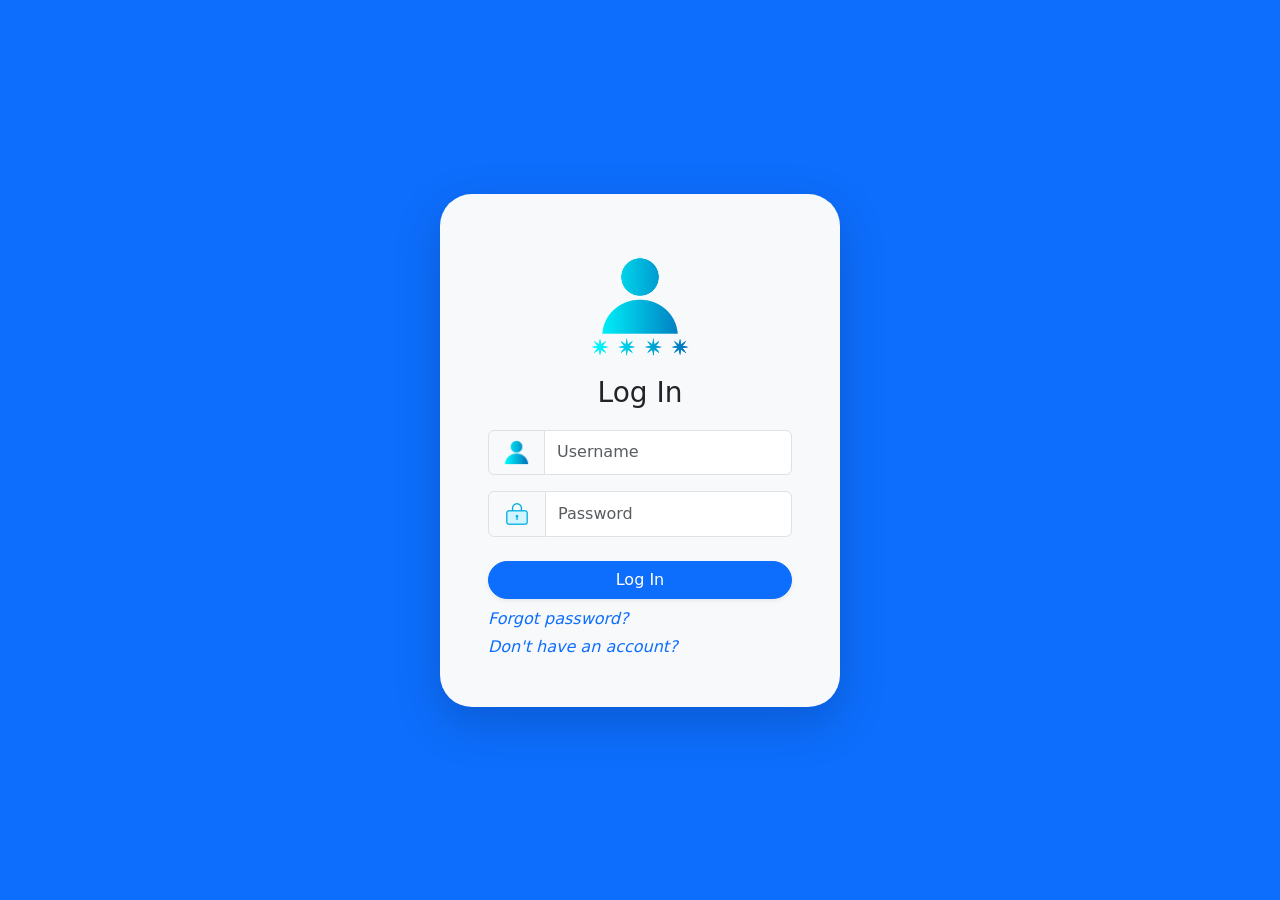
<file: asistencia/index.html>
<!DOCTYPE html>
<html lang="en">
<head>
    <meta charset="UTF-8">
    <meta name="viewport" content="width=device-width, initial-scale=1.0">
    <title>Login</title>
    <link href="https://cdn.jsdelivr.net/npm/bootstrap@5.3.8/dist/css/bootstrap.min.css" 
    rel="stylesheet" 
    integrity="sha384-sRIl4kxILFvY47J16cr9ZwB07vP4J8+LH7qKQnuqkuIAvNWLzeN8tE5YBujZqJLB" 
    crossorigin="anonymous">
    <link rel="icon" href="img/icon.png">
</head>
<body class="bg-primary d-flex justify-content-center align-items-center vh-100">
    <div class=" login-container bg-light p-5 rounded-5 text-dark shadow-lg" style="width: 25rem;">
        <div class="d-flex justify-content-center">
        <img src="./img/LogIn.png" alt="Icono de inicio de sesion"
        height="130rem">
        </div>
        <div class="text-center fs-3 fw-medium">Log In</div>
        <div class="input-group mt-3">
       <img class="input-group-text" src="./img/person.png" alt="Icono de persona" height="45rem">
        <input class="form-control" type="text" id="username" placeholder="Username" required>
        </div>
        <div class="input-group mt-3">
            <img class="input-group-text" src="./img/candado.png" alt="Icono de candado" height="46rem">
        <input class="form-control" type="password" id="password" placeholder="Password" required>        
        </div>
        
       <div class="mt-4">
       <button id="loginBtn" class="btn btn-primary w-100 text-white fw-medium shadow-sm rounded-pill">Log In</button>
       </div>
       
        <div class="justify-content-around mt-2" style="font-size: 1rem;">
        <div class="login-forgot">
        <a href="#" class="text-decoration-none fst-italic">Forgot password?</a>
        </div>
        <div class="login-no mt-1">
        <a href="#" class="text-decoration-none fst-italic">Don't have an account?</a>
        </div>
        </div>
    </div>
<script src="script.js"></script>
</body>
</html>
</file>
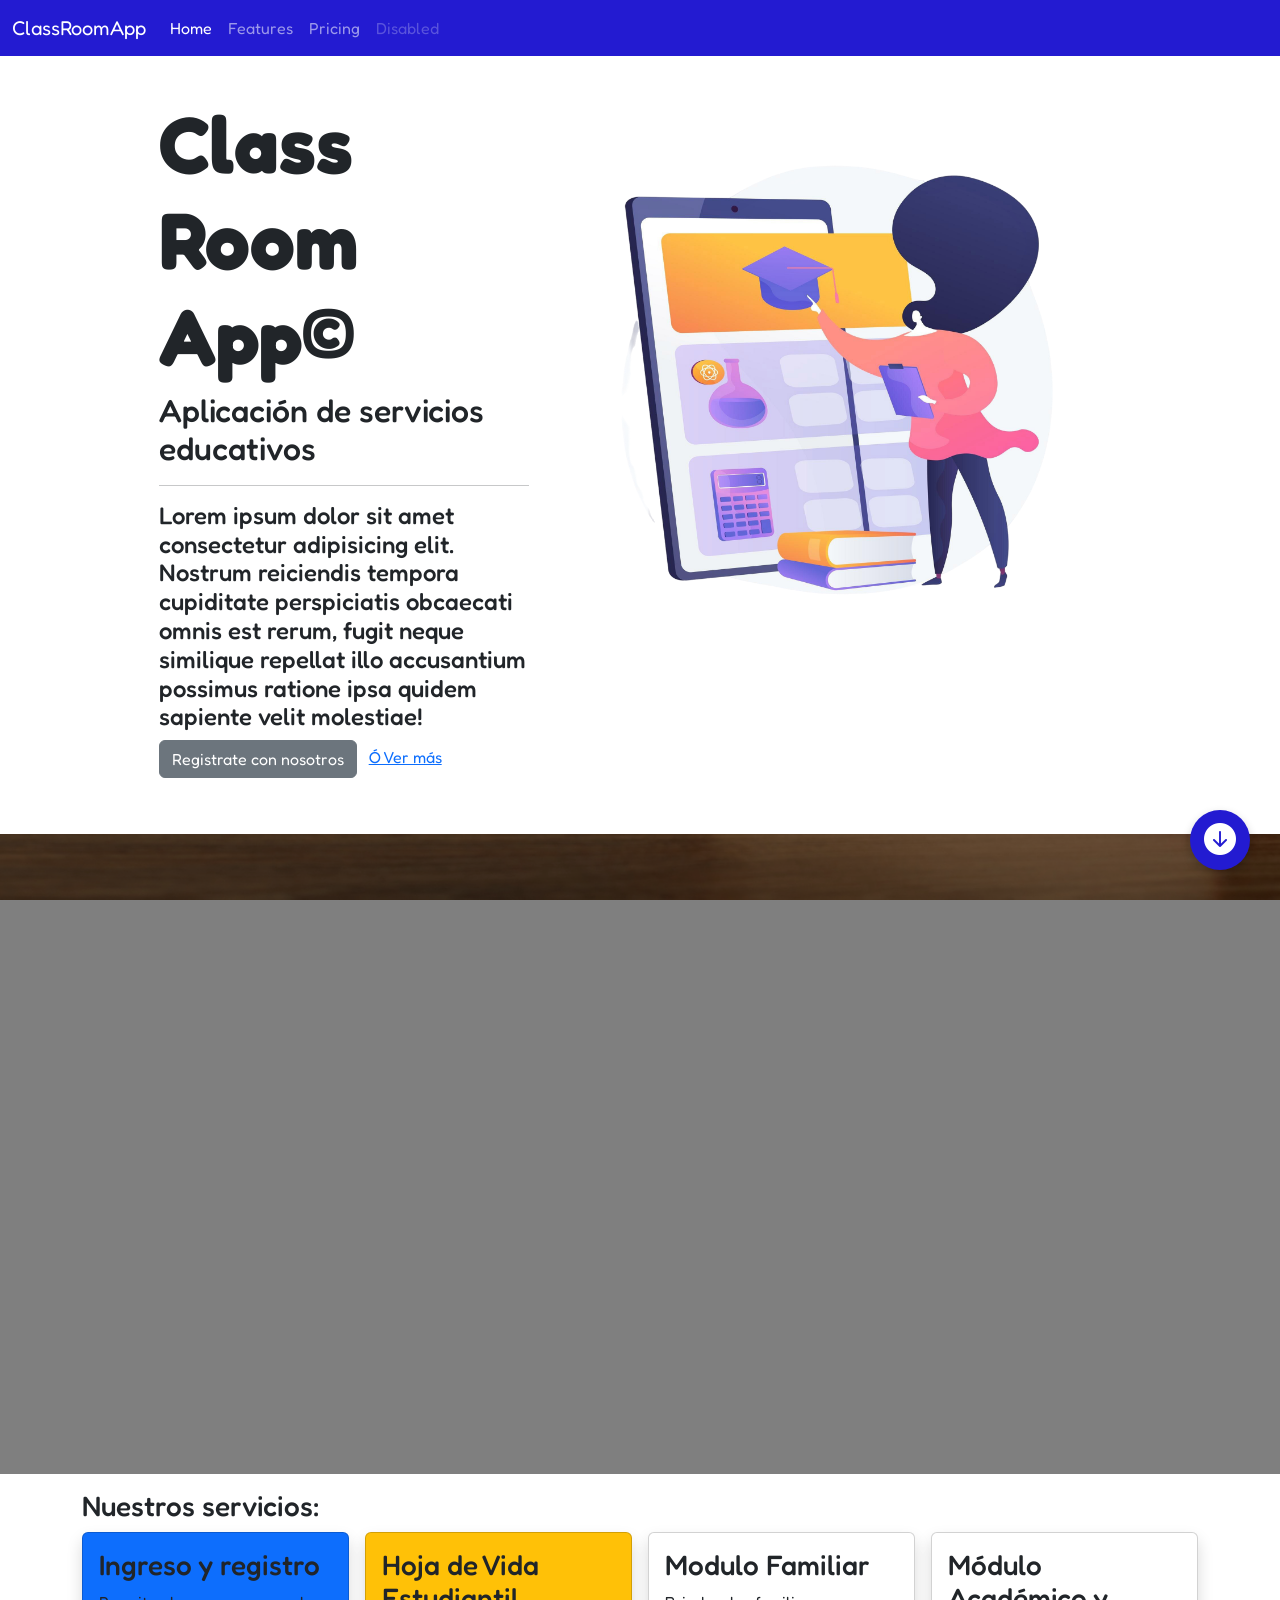
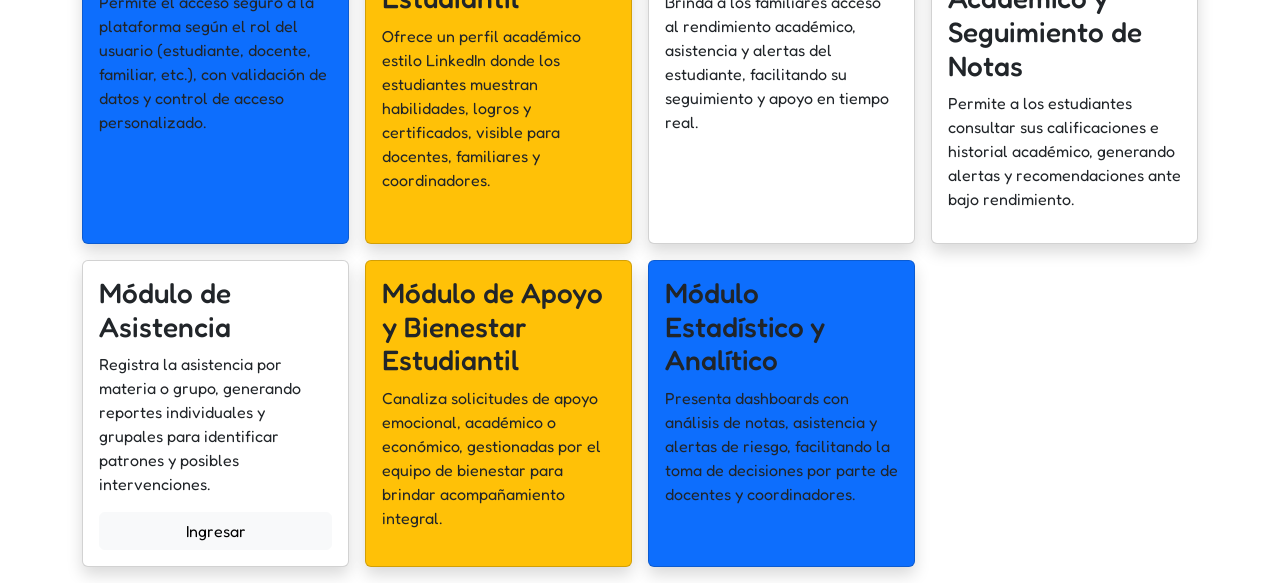
<file: views/home.html>
<!DOCTYPE html>
<html lang="en">
<head>
    <meta charset="UTF-8" />
    <meta name="viewport" content="width=device-width, initial-scale=1.0" />
    <title>ClassRoom APP</title>
    <link rel="icon" href="../assets/img/favi.png">
    <link rel="stylesheet" href="../assets/styles/estilos.css" />
    <link rel="preconnect" href="https://fonts.googleapis.com" />
    <link rel="preconnect" href="https://fonts.gstatic.com" crossorigin />
    <link
      rel="stylesheet"
      href="https://cdn.jsdelivr.net/npm/bootstrap-icons@1.13.1/font/bootstrap-icons.min.css"
    />
    <link
      href="https://fonts.googleapis.com/css2?family=Fredoka:wght@300..700&display=swap"
      rel="stylesheet"
    />
    <link
      href="https://cdn.jsdelivr.net/npm/bootstrap@5.3.7/dist/css/bootstrap.min.css"
      rel="stylesheet"
      integrity="sha384-LN+7fdVzj6u52u30Kp6M/trliBMCMKTyK833zpbD+pXdCLuTusPj697FH4R/5mcr"
      crossorigin="anonymous"
    />
  </head>
<body class="fuente">

    <header>
      <nav class="navbar navbar-expand-lg colorPrincipal navbar-dark fixed-top">
        <div class="container-fluid">
          <a class="navbar-brand" href="#">ClassRoomApp</a>
          <button
            class="navbar-toggler"
            type="button"
            data-bs-toggle="collapse"
            data-bs-target="#navbarNav"
            aria-controls="navbarNav"
            aria-expanded="false"
            aria-label="Toggle navigation"
          >
            <span class="navbar-toggler-icon"></span>
          </button>
          <div class="collapse navbar-collapse" id="navbarNav">
            <ul class="navbar-nav">
              <li class="nav-item">
                <a class="nav-link active" aria-current="page" href="#">Home</a>
              </li>
              <li class="nav-item">
                <a class="nav-link" href="#">Features</a>
              </li>
              <li class="nav-item">
                <a class="nav-link" href="#">Pricing</a>
              </li>
              <li class="nav-item">
                <a class="nav-link disabled" aria-disabled="true">Disabled</a>
              </li>
            </ul>
          </div>
        </div>
      </nav>
    </header>


    <section class="container-fluid mt-5 mb-2">
        <div class="row p-5 justify-content-center">
        
            <div class="col-4 align-self-center">
                <h1 class="display-1 fw-bold">Class Room App&copy;</h1>
                <h2>Aplicación de servicios educativos</h2>
                <hr>
                <h4>Lorem ipsum dolor sit amet consectetur adipisicing elit. Nostrum reiciendis tempora cupiditate perspiciatis obcaecati omnis est rerum, fugit neque similique repellat illo accusantium possimus ratione ipsa quidem sapiente velit molestiae!</h4>
                <button class="btn btn-secondary">Registrate con nosotros</button>
                <a href="" class="mx-2"> Ó Ver más</a>
            </div>
            <div class="col-6">
                <img src="../assets/img/inicial.png" alt="foto" class="img-fluid">
            </div>
        </div>
    </section>

    <section class="banner">
        
    </section>

    <section id="nuestros-servicios" class="container my-3">
        <div class="row">
            <div class="col-12">
                <h3>Nuestros servicios: </h3>
            </div>
        </div>
        <div class="row row-cols-1 row-cols-md-4 g-3">
            <div class="col">
                <div class="card h-100 p-3 shadow bg-primary">
                    <h3>Ingreso y registro</h3>
                    <p>Permite el acceso seguro a la plataforma según el rol del usuario (estudiante, docente, familiar, etc.), con validación de datos y control de acceso personalizado.</p>
                </div>
            </div>
            <div class="col">
                <div class="card h-100 p-3 shadow bg-warning">
                    <h3>Hoja de Vida Estudiantil</h3>
                    <p>Ofrece un perfil académico estilo LinkedIn donde los estudiantes muestran habilidades, logros y certificados, visible para docentes, familiares y coordinadores.</p>
                </div>
            </div>
            <div class="col">
                <div class="card h-100 p-3 shadow colorSecundario">
                    <h3>Modulo Familiar</h3>
                    <p>Brinda a los familiares acceso al rendimiento académico, asistencia y alertas del estudiante, facilitando su seguimiento y apoyo en tiempo real.</p>
                </div>
            </div>
            <div class="col">
                <div class="card h-100 p-3 shadow colorTerciario">
                    <h3>Módulo Académico y Seguimiento de Notas</h3>
                    <p>Permite a los estudiantes consultar sus calificaciones e historial académico, generando alertas y recomendaciones ante bajo rendimiento.</p>
                </div>
            </div>
            <div class="col">
                <div class="card h-100 p-3 shadow colorSecundario">
                    <h3>Módulo de Asistencia</h3>
                    <p>Registra la asistencia por materia o grupo, generando reportes individuales y grupales para identificar patrones y posibles intervenciones.</p>
                    <a href="./logIn.html" class="btn btn-light">Ingresar</a>
                </div>
            </div>
            <div class="col">
                <div class="card h-100 p-3 shadow bg-warning">
                    <h3>Módulo de Apoyo y Bienestar Estudiantil</h3>
                    <p>Canaliza solicitudes de apoyo emocional, académico o económico, gestionadas por el equipo de bienestar para brindar acompañamiento integral.</p>
                </div>
            </div>
            <div class="col">
                <div class="card h-100 p-3 shadow bg-primary">
                    <h3>Módulo Estadístico y Analítico</h3>
                    <p>Presenta dashboards con análisis de notas, asistencia y alertas de riesgo, facilitando la toma de decisiones por parte de docentes y coordinadores.</p>
                </div>
            </div>
        </div>
    </section>
      
    <a href="#nuestros-servicios" class="btn-flotante" title="Ir a Nuestros Servicios">
        <i class="bi bi-arrow-down-circle-fill"></i>
    </a>
    
    
</body>
</html>
</file>
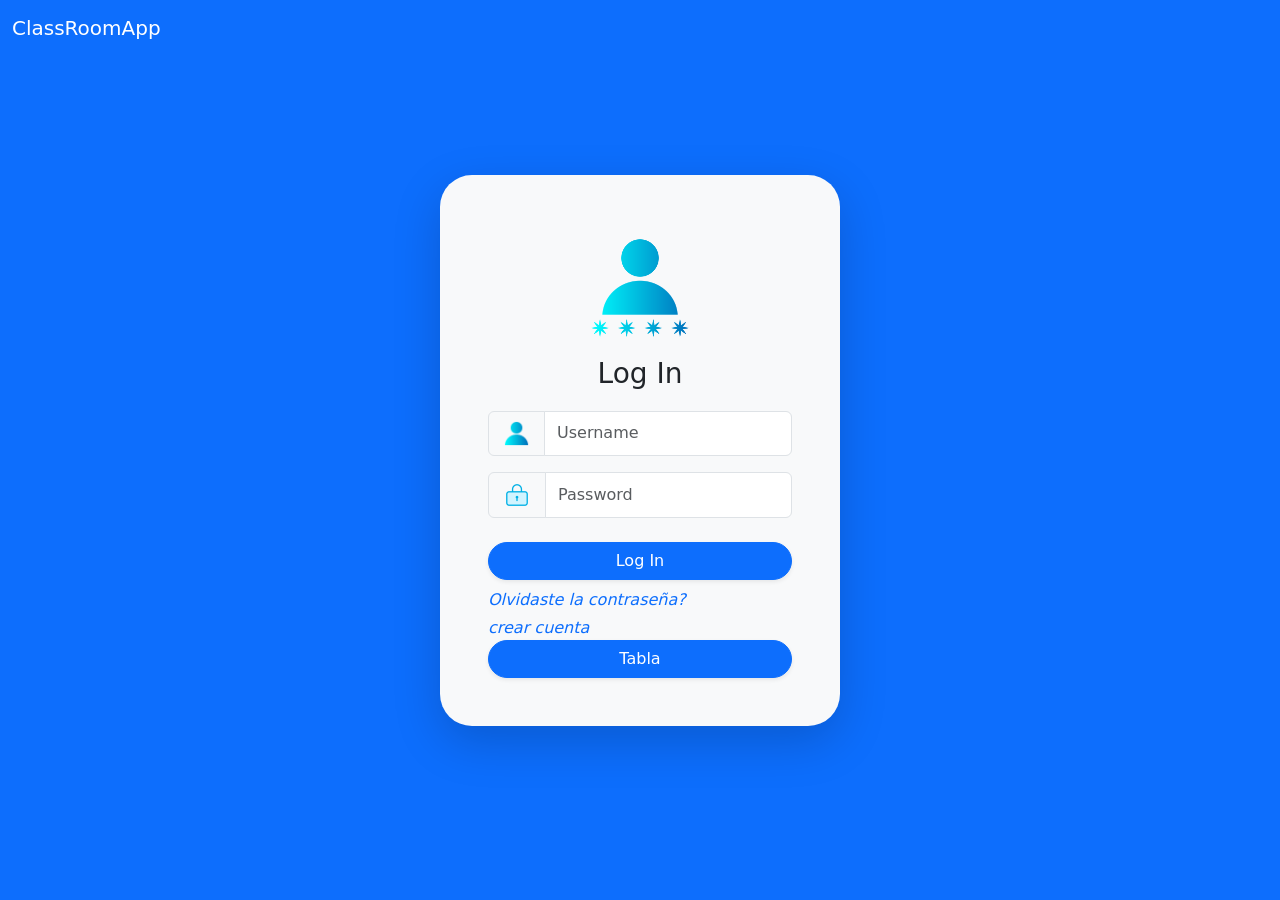
<file: views/logIn.html>
<!DOCTYPE html>
<html lang="en">
<head>
    <meta charset="UTF-8">
    <meta name="viewport" content="width=device-width, initial-scale=1.0">
    <title>Login</title>
    <link href="https://cdn.jsdelivr.net/npm/bootstrap@5.3.8/dist/css/bootstrap.min.css" 
    rel="stylesheet" 
    integrity="sha384-sRIl4kxILFvY47J16cr9ZwB07vP4J8+LH7qKQnuqkuIAvNWLzeN8tE5YBujZqJLB" 
    crossorigin="anonymous">
    <link rel="icon" href="img/icon.png">
    <link rel="shortcut icon" href="../assets/img/favi.png" type="image/x-icon">
    
</head>
<body class="bg-primary d-flex justify-content-center align-items-center vh-100">
    <nav class="navbar navbar-expand-lg colorPrincipal navbar-dark fixed-top">
        <div class="container-fluid">
          <a class="navbar-brand" href="./home.html">ClassRoomApp</a>
        </div>
    </nav>
    <div class=" login-container bg-light p-5 rounded-5 text-dark shadow-lg" style="width: 25rem;">
        <div class="d-flex justify-content-center">
        <img src="../assets/img/LogIn.png" alt="Icono de inicio de sesion"
        height="130rem">
        </div>
        <div class="text-center fs-3 fw-medium">Log In</div>
        <div class="input-group mt-3">
       <img class="input-group-text" src="../assets/img/person.png" alt="Icono de persona" height="45rem">
        <input class="form-control" type="text" id="username" placeholder="Username" required>
        </div>
        <div class="input-group mt-3">
            <img class="input-group-text" src="../assets/img/candado.png" alt="Icono de candado" height="46rem">
        <input class="form-control" type="password" id="password" placeholder="Password" required>        
        </div>
        
       <div class="mt-4">
       <button id="loginBtn" class="btn btn-primary w-100 text-white fw-medium shadow-sm rounded-pill">Log In</button>
       </div>
       
        <div class="justify-content-around mt-2" style="font-size: 1rem;">
            <div class="login-forgot">
                <a href="#" class="text-decoration-none fst-italic">Olvidaste la contraseña?</a>
            </div>
            <div class="login-no mt-1">
                <a href="#" class="text-decoration-none fst-italic">crear cuenta</a>
            </div>
            <section>
                <a href="./tablaRegistro.html" class="btn btn-primary w-100 text-white fw-medium shadow-sm rounded-pill">Tabla</a>
            </section>
        </div>
    </div>


<script src="../controllers/logInScript.js"></script>
</body>
</html>
</file>
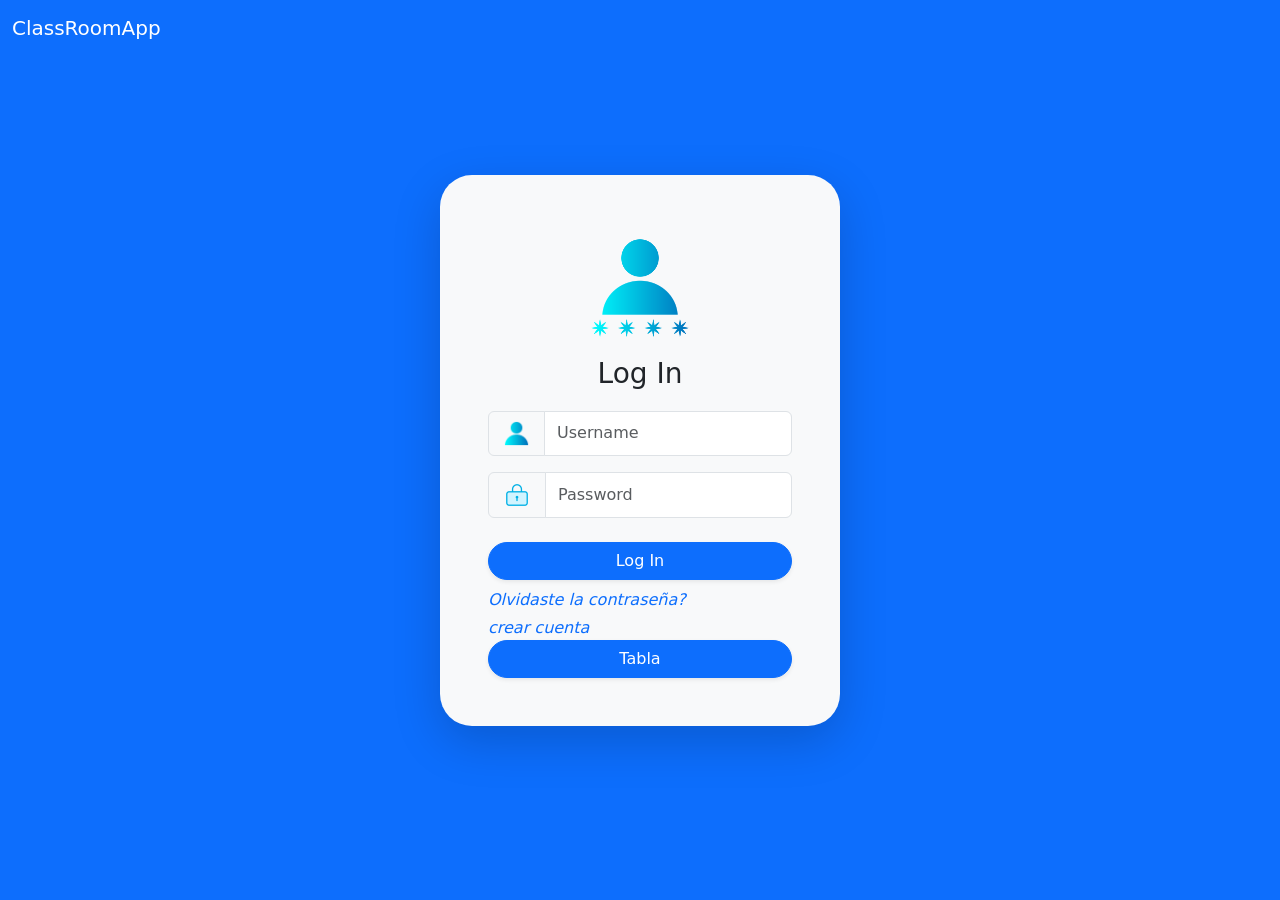
<file: views/tablaRegistro.html>
<!DOCTYPE html>
<html lang="es">
<head>
<meta charset="UTF-8" />
<meta name="viewport" content="width=device-width, initial-scale=1" />
<title>EduTrack - Registro de Asistencia</title>
<link rel="stylesheet" href="../assets/styles/styleRegistro.css">
<link rel="shortcut icon" href="../assets/img/favi.png" type="image/x-icon">
</head>
<body>

<div class="container">

  <nav class="sidebar" aria-label="Navegación principal">
    <h1>Registro</h1>

    <a href="#" class="active" tabindex="0" aria-current="page" aria-label="Ir a Dashboard">
      <svg viewBox="0 0 24 24" aria-hidden="true"><path d="M3 12l3-3 4 4 8-8 3 3v7a4 4 0 01-4 4H7a4 4 0 01-4-4v-3z" fill="currentColor"></path></svg>
      Registro de Asistencia
    </a>

    <a href="#" aria-lssabel="Ir a Registro de Asistencia">
      <svg viewBox="0 0 24 24" aria-hidden="true"><path d="M3 12v-3a2 2 0 012-2h14a2 2 0 012 2v6a2 2 0 01-2 2H9l-6 6" fill="none" stroke="white" stroke-width="2" stroke-linejoin="round" stroke-linecap="round"></path></svg>
     información del Estudiante
    </a>

    <a href="#" aria-label="Ir a Reportes">
      <svg viewBox="0 0 24 24" aria-hidden="true"><path d="M3 3v18h18" fill="none" stroke="white" stroke-width="2" stroke-linejoin="round" stroke-linecap="round"></path><path d="M18 9l-6 6-4-4" fill="none" stroke="white" stroke-width="2" stroke-linejoin="round" stroke-linecap="round"></path></svg>
      Reportes
    </a>

    <a href="#" aria-label="Ir a Configuración">
      <svg viewBox="0 0 24 24" aria-hidden="true"><circle cx="12" cy="12" r="3" fill="none" stroke="white" stroke-width="2"></circle><path d="M19.4 15a1.7 1.7 0 00.6 1.4 8.1 8.1 0 01-2.7 2.8 1.7 1.7 0 00-2 .7 1.7 1.7 0 00-.3 1.2 8.4 8.4 0 01-3.1 0 1.7 1.7 0 00-.5-1.3" fill="none" stroke="white" stroke-width="2" stroke-linejoin="round" stroke-linecap="round"></path></svg>
      Configuración
    </a>

    <!-- Cerrar sesión con link -->
    <a href="../views/logIn.html" class="bottom-logout" aria-label="Cerrar sesión">
      <svg viewBox="0 0 24 24" aria-hidden="true"><path d="M9 21H5a2 2 0 01-2-2V5a2 2 0 012-2h4" /><path d="M16 17l5-5-5-5M21 12H9" /></svg>
      Cerrar Sesión
    </a>
  </nav>

  <main class="content" role="main" aria-label="Registro de Asistencia">

    <h2>Registro de Asistencia</h2>

    <section class="top-bar" aria-label="Barra de búsqueda">
      <input type="search" id="searchInput" aria-label="Buscar estudiante" placeholder="Buscar..." />
      <button type="button" class="icon-btn" aria-label="Usuarios">
        <svg viewBox="0 0 24 24" aria-hidden="true"><path d="M17 21v-2a4 4 0 00-3-3.87" fill="none" stroke="#3b82f6" stroke-width="2" stroke-linejoin="round" stroke-linecap="round"></path><circle cx="9" cy="7" r="4" fill="none" stroke="#3b82f6" stroke-width="2"></circle><path d="M1 21v-2a4 4 0 013-3.87" fill="none" stroke="#3b82f6" stroke-width="2" stroke-linejoin="round" stroke-linecap="round"></path></svg>
      </button>
    </section>

    <section class="filter-box">
      <form id="filterForm">
        <div class="filter-row">

          <div class="filter-field">
            <label for="materiaSelect">Materia</label>
            <select id="materiaSelect" name="materia">
              <option value="Matemáticas" selected>Matemáticas</option>
              <option value="Física">Física</option>
              <option value="Química">Química</option>
              <option value="Historia">Historia</option>
            </select>
          </div>

          <div class="filter-field">
            <label for="grupoSelect">Grupo</label>
            <select id="grupoSelect" name="grupo">
              <option value="Grupo A" selected>Grupo A</option>
              <option value="Grupo B">Grupo B</option>
              <option value="Grupo C">Grupo C</option>
            </select>
          </div>

          <div class="filter-field">
            <label for="fechaInput">Fecha</label>
            <input type="date" id="fechaInput" name="fecha" />
          </div>

        </div>
      </form>
    </section>

    <!-- Nueva barrita alfabética -->
    <section class="alpha-filter">
      <span>Filtrar por letra:</span>
      <div class="letters"></div>
    </section>

    <section>
      <table class="attendance-table" aria-label="Tabla de estudiantes y estado de asistencia">
        <thead>
          <tr>
            <th class="checkbox-header">
              <input type="checkbox" id="selectAllCheckbox" aria-label="Seleccionar todos los estudiantes" />
            </th>
            <th scope="col">Estudiante</th>
            <th scope="col">Grupo</th>
            <th scope="col">Estado</th>
            <th scope="col">Acciones</th>
          </tr>
        </thead>
        <tbody id="studentsTbody">
          <!-- Llenado dinámico -->
        </tbody>
      </table>
    </section>

  </main>

</div>
  <script src="../controllers/controlRegistro.js"></script>

</body>
</html>
</file>
<file: assets/styles/estilos.css>
html {
    scroll-behavior: smooth;
}

.fuente{
    font-family: "Fredoka", sans-serif;
    font-optical-sizing: auto;
    font-style: normal;
    font-variation-settings:"wdth" 100;
}

.banner{
    background-image: url("../img/fondoUno.jpg");
    background-position: top center;
    background-size: cover;
    background-attachment: fixed;
    padding: 25%;
    position: relative;
    z-index: 1;

}

.banner::after{
    content: "";
    position: absolute;
    top:0;
    left:0;
    height: 100%;
    width: 100%;
    background-color: black;
    opacity: 0.5;
    z-index: -1;
}

.colorPrincipal{
    background-color: #231bd1;
}

.colorSecundario{
    background-color: #7d6c9d;
}

/* Estilos para el botón flotante */
.btn-flotante {
    position: fixed; 
    bottom: 30px;
    right: 30px;
    background-color: #231bd1; 
    color: white;
    width: 60px;
    height: 60px;
    border-radius: 50%; 
    display: flex;
    justify-content: center;
    align-items: center;
    font-size: 32px; 
    text-decoration: none;
    box-shadow: 0 4px 10px rgba(0, 0, 0, 0.2);
    z-index: 1000; 
    transition: transform 0.3s ease;
}

.btn-flotante:hover {
    color: white;
    transform: scale(1.1); 
}
</file>
<file: assets/styles/styleRegistro.css>
/* Reset y básicos */
* {
  box-sizing: border-box;
}
body, html {
  margin: 0;
  padding: 0;
  font-family: -apple-system, BlinkMacSystemFont, "Segoe UI", Roboto, Oxygen,
    Ubuntu, Cantarell, "Open Sans", "Helvetica Neue", sans-serif;
  background: #fff;
  color: #222;
}

/* Layout principal: sidebar + contenido */
.container {
  display: flex;
  height: 100vh;
  min-height: 600px;
}

/* Sidebar azul */
nav.sidebar {
  width: 260px;
  background-color: #264ABD;
  color: white;
  display: flex;
  flex-direction: column;
  padding: 1.8rem 1.5rem;
}
nav.sidebar h1 {
  font-weight: 700;
  font-size: 1.4rem;
  margin-bottom: 2.5rem;
}
nav.sidebar a {
  display: flex;
  align-items: center;
  gap: 1rem;
  text-decoration: none;
  color: white;
  font-weight: 500;
  margin-bottom: 1.2rem;
  padding: 0.6rem 1rem;
  border-radius: 6px;
  cursor: pointer;
  user-select: none;
}
nav.sidebar a.active, nav.sidebar a:hover {
  background-color: #2C65E8;
}
nav.sidebar a svg {
  width: 18px;
  height: 18px;
  fill: white;
}
nav.sidebar .bottom-logout {
  margin-top: auto;
  display: flex;
  align-items: center;
  gap: 0.7rem;
  font-weight: 600;
  cursor: pointer;
}
nav.sidebar .bottom-logout svg {
  width: 18px;
  height: 18px;
  stroke: white;
  stroke-width: 2;
  stroke-linecap: round;
  stroke-linejoin: round;
  fill: none;
}

/* Contenido principal */
main.content {
  flex: 1;
  padding: 2rem 2.5rem;
  background: #f9fbff;
  overflow-y: auto;
}
main.content h2 {
  font-size: 1.8rem;
  font-weight: 700;
  margin-bottom: 1.6rem;
  color: #1f2937;
}

/* Barra superior con búsqueda y botón */
.top-bar {
  display: flex;
  justify-content: flex-end;
  margin-bottom: 1.8rem;
}
.top-bar input[type="search"] {
  width: 300px;
  padding: 0.5rem 1rem;
  font-size: 1rem;
  border: 1.6px solid #dddfe5;
  border-radius: 12px;
  outline-offset: 2px;
  transition: outline 0.2s;
}
.top-bar input[type="search"]:focus {
  outline: 3px solid #3B82F6;
  border-color: transparent;
}
.top-bar button.icon-btn {
  width: 40px;
  height: 40px;
  margin-left: 12px;
  border-radius: 100vw;
  border: none;
  background-color: #dbe9ff;
  cursor: pointer;
}
.top-bar button.icon-btn svg {
  width: 20px;
  height: 20px;
  stroke: #3b82f6;
  stroke-width: 2;
  stroke-linejoin: round;
  stroke-linecap: round;
  fill: none;
}

/* Filtro formulario */
.filter-box {
  background: white;
  padding: 1rem 1.3rem 1.4rem;
  border-radius: 12px;
  box-shadow: 0 3px 6px rgb(0 0 0 / 0.05);
  margin-bottom: 1.8rem;
  max-width: 940px;
}
.filter-row {
  display: flex;
  gap: 1rem;
  flex-wrap: wrap;
  align-items: flex-end;
}
.filter-field {
  display: flex;
  flex-direction: column;
  font-size: 0.9rem;
  color: #444;
  min-width: 170px;
}
.filter-field label {
  margin-bottom: 0.3rem;
}
select, input[type="date"] {
  font-size: 1rem;
  padding: 0.44rem 0.85rem;
  border: 1.6px solid #dddfe5;
  border-radius: 8px;
  outline-offset: 2px;
  transition: outline 0.2s;
  cursor: pointer;
}
select:focus, input[type="date"]:focus {
  outline: 2.8px solid #3B82F6;
}

/* Nuevo filtro alfabético (botones A-Z) */
.alpha-filter {
  display: flex;
  flex-direction: column;
  gap: 0.5rem;
  margin-top: 1rem;
}
.alpha-filter span {
  font-weight: 600;
  font-size: 0.9rem;
  color: #333;
}
.alpha-filter .letters {
  display: flex;
  flex-wrap: wrap;
  gap: 0.4rem;
}
.alpha-filter .letter-btn {
  background-color: #2563eb;
  color: white;
  padding: 6px 10px;
  border-radius: 6px;
  font-size: 0.85rem;
  font-weight: 600;
  border: none;
  cursor: pointer;
  user-select: none;
  transition: background-color 0.25s ease;
}
.alpha-filter .letter-btn:hover {
  background-color: #1d4ed8;
}

/* Tabla */
table.attendance-table {
  width: 100%;
  max-width: 940px;
  border-collapse: separate;
  border-spacing: 0 6px;
}
thead tr {
  background: #f3f4f6;
  color: #222;
  font-weight: 700;
  font-size: 0.95rem;
}
thead th {
  padding: 12px 15px;
  text-align: left;
}
tbody tr {
  background: white;
}
tbody td {
  padding: 14px 15px;
  vertical-align: middle;
  font-size: 0.95rem;
  border-bottom: 1px solid #f0f1f3;
}

/* Estudiante nombre + email */
.student-info {
  display: flex;
  flex-direction: column;
  gap: 3px;
}
.student-name {
  font-weight: 600;
  color: #1f2937;
}
.student-email {
  font-size: 0.8rem;
  color: #777;
  user-select: text;
}

/* Grupo */
.student-group {
  font-weight: 500;
  color: #333;
}

/* Estado: No registrado */
.status-unregistered {
  display: inline-block;
  background: #eaecf0;
  border-radius: 50px;
  padding: 5px 9px;
  font-size: 0.75rem;
  font-weight: 600;
  color: #57595c;
  user-select: none;
  white-space: nowrap;
}

/* Botones estado */
.btn-status {
  padding: 6px 14px;
  border-radius: 7px;
  font-size: 0.9rem;
  font-weight: 600;
  border: none;
  cursor: pointer;
  user-select: none;
  transition: background-color 0.18s ease;
  min-width: 82px;
}
.btn-present {
  background: #d9f0e1;
  color: #2a6a45;
}
.btn-present:hover {
  background: #b2d8bf;
}
.btn-absent {
  background: #f6d3d1;
  color: #a12621;
}
.btn-absent:hover {
  background: #e0b2b0;
}
.btn-justified {
  background: #faf1b8;
  color: #8b7d2e;
}
.btn-justified:hover {
  background: #e4db84;
}

/* Responsive */
@media (max-width: 960px) {
  .container {
    flex-direction: column;
    height: auto;
  }
  nav.sidebar {
    width: 100%;
    flex-direction: row;
    overflow-x: auto;
    padding: 0.8rem 1rem;
    justify-content: flex-start;
    gap: 1rem;
    white-space: nowrap;
  }
  nav.sidebar h1 {
    display: none;
  }
  main.content {
    padding: 1.5rem 1rem;
  }
  .filter-row {
    flex-wrap: wrap;
  }
  .filter-field {
    flex: 1 1 45%;
    min-width: 140px;
  }
  .top-bar input[type="search"] {
    width: 100%;
    max-width: 300px;
  }
  table.attendance-table {
    max-width: 100%;
  }
}

/*Check Box de seleccion*/
input[type="checkbox"] {
  width: 18px;
  height: 18px;
  cursor: pointer;
  accent-color: #264ABD;
}

.checkbox-header {
  text-align: center;
  width: 50px;
}

.checkbox-cell {
  text-align: center;
  width: 50px;
  padding: 14px 8px;
}

tbody tr.selected {
  background-color: #e0f2fe !important;
  border-left: 4px solid #264ABD;
}
/* Resaltar ausentes */

/* Estilo para filas de ausentes (rojo) */
.table-danger,
.table-danger > th,
.table-danger > td {
  background-color: #f8d7da; 
  color: #721c24; 
}

/* Estilo para filas de justificados (amarillo) */
.table-warning,
.table-warning > th,
.table-warning > td {
  background-color: #fff3cd;
  color: #856404;
}

tbody tr.table-danger:hover {
    background-color: #f1c6cb;
}

tbody tr.table-warning:hover {
    background-color: #ffeeba;
}
</file>
